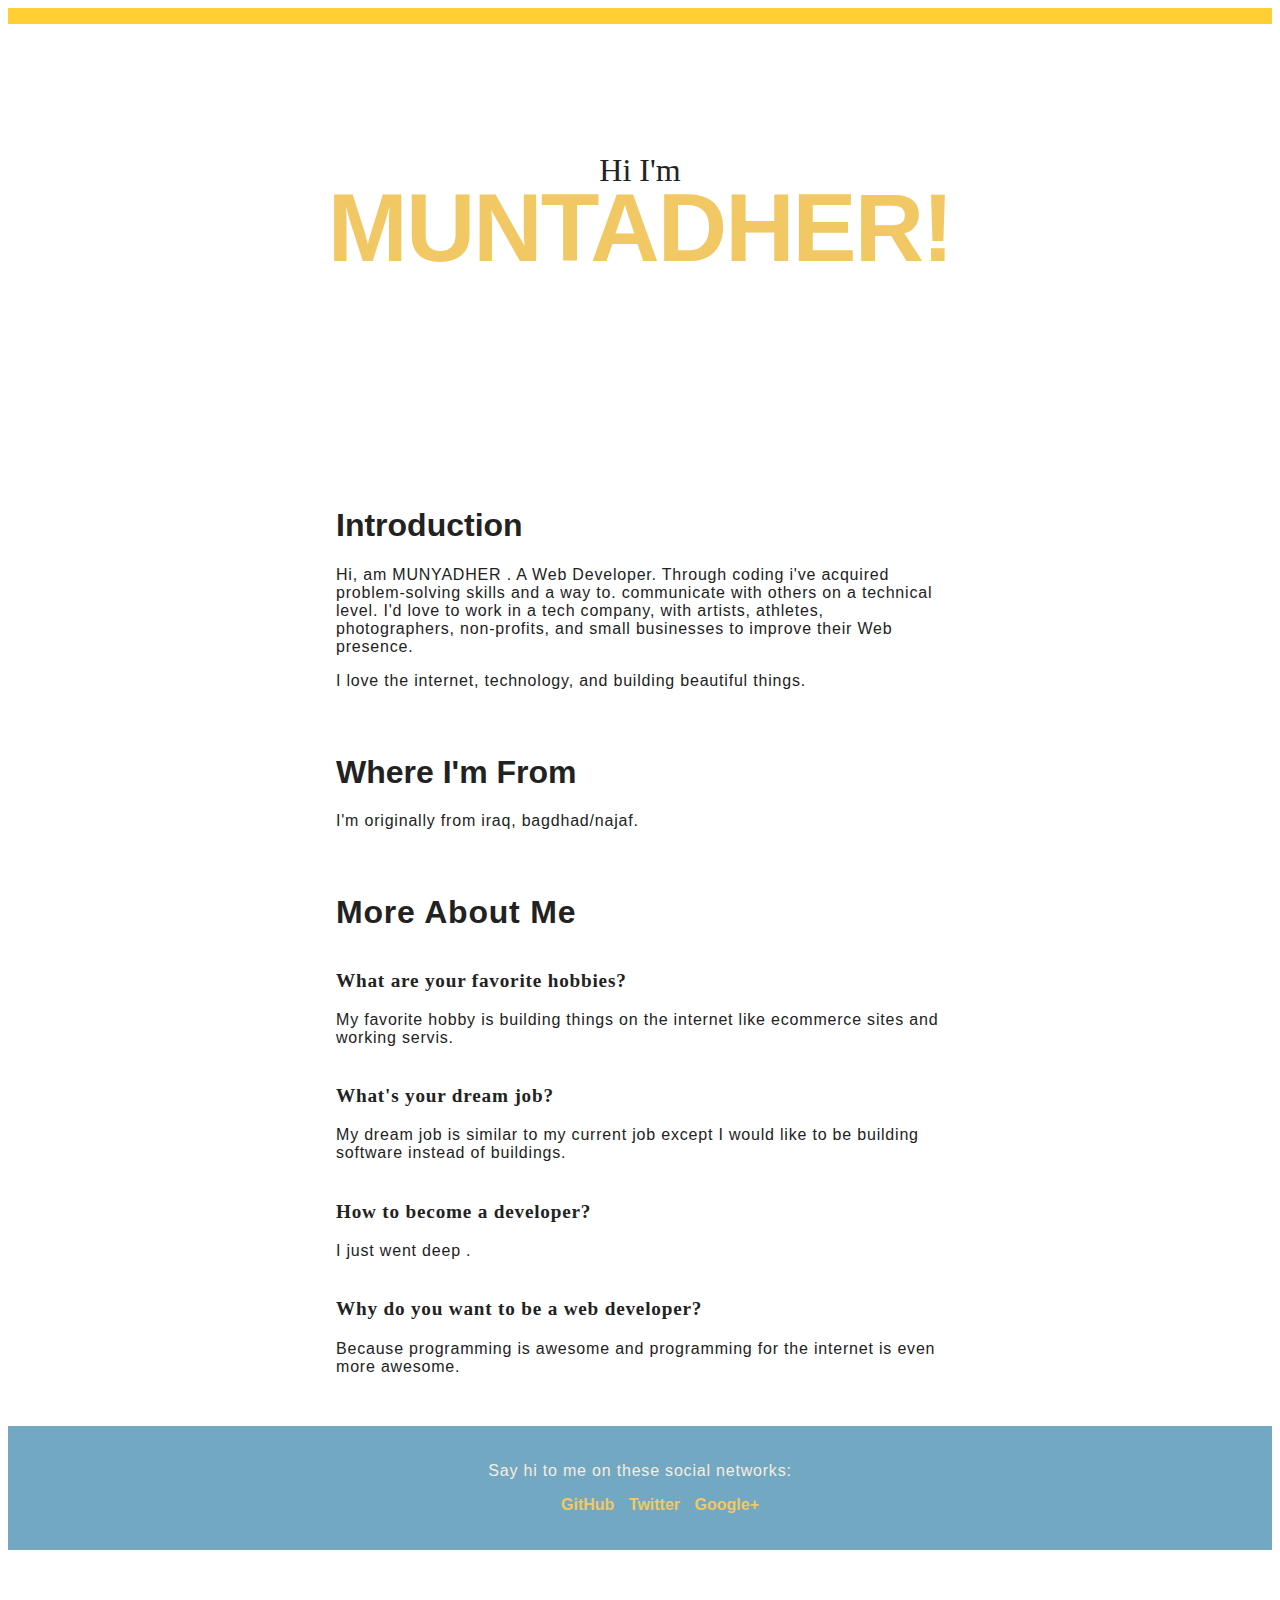
<file: author.html>
<!DOCTYPE html>
<html>
<head>
<meta charset="utf-8"/>
<meta http-equiv="X-UA-Compatible" content="IE=edge"/>
<title>about</title>
<meta name="description" content="Thoughts, reviews and ideas since 1999."/>
<meta name="viewport" content="width=device-width, initial-scale=1.0"/>
<style>
	body {
    /* Typography Declarations */
    color: #222222;
    font-size: 1em;
    font-family: "Open Sans", "Helvetica Neue", sans-serif;
}

.content-footer,
.masthead-heading,
.masthead-intro {
  text-align: center;
}

.masthead {
  padding: 6em 0;
  background-image: url(mn.jpg);
  background-size: cover;
  background-repeat: no-repeat;
  border-top: solid 1em #FFCF33;
}

.masthead-intro {
    /* Layout Declarations */
    margin-bottom: 0.1em;
    /* Typography Declarations */
    font-family: "Gentium Book Basic", Georgia, serif;
    font-size: 2em;
}

.masthead-heading {
    /* Layout Declarations */
    color: #F1C863;
    margin-top: -0.2em;
    /* Typography Declarations */
    font-family: "Open Sans", "Helvetica Neue", sans-serif;
    font-weight: bold;
    font-size: 6em;
    letter-spacing: -0.02em;
    text-transform: uppercase;
}

.introduction-section,
.location-section,
.questions-section {
    max-width: 38em;
    margin-left: auto;
    margin-right: auto;
    margin-top: 2em;
}

.introduction-section > p,
.location-section > p,
.questions-section,
.content-footer > p {
    /* Typography Declarations */
    font-weight: 300;
    letter-spacing: 0.05em;
}

.questions-section > h2 {
    font-family: "Gentium Book Basic", Georgia, serif;
    font-size: 1.2em;
    font-weight: bold;
    /* Layout */
    margin: 2em 0 1em 0;
}

section > h1 {
    margin-top: 2em;
}

.content-footer,
.masthead-heading,
.masthead-intro {
  text-align: center;
}

.masthead {
  padding: 6em 0;
  background-image: url('https://i.imgur.com/yGmrlyg.jpg');
  background-size: cover;
  background-repeat: no-repeat;
  border-top: solid 1em #FFCF33;
}

.masthead-intro {
  margin-bottom: 0.1em;
  font-family: "Gentium Book Basic", Georgia, serif;
    font-size: 2em;
}

.masthead-heading {
  margin-top: -0.2em;
  font-family: "Open Sans", "Helvetica Neue", sans-serif;
  font-weight: bold;
  font-size: 6em;
  letter-spacing: -0.02em;
  text-transform: uppercase;
}
.introduction > p,
.location > p,
.content-footer > p {
    /* Typography Declarations */
    font-weight: 300;
    letter-spacing: 0.05em;
}
h2 {
    /* Typography Declarations */
    font-family: "Gentium Book Basic", Georgia, serif;
    font-size: 1.2em;
    font-weight: bold;
}

.introduction-section,
.location-section,
.questions-section {
    max-width: 38em;
    margin-left: auto;
    margin-right: auto;
    margin-top: 2em;
}
.content-footer {
  margin: 50px 0;
  padding: 20px 0;
  text-align: center;
  background-color: #73A8C2;
  text-decoration: none;
}
.social > li {
  display: inline-block;
  margin: 0 5px;
}
.content-footer > p {
  color: #F7EDE1;
}
a {
    font-weight: bold;
    text-decoration: none;
    color: #F1C863;
}
  
@media only screen and (max-width: 500px) {
    .masthead {
        padding: 3em 0;
    }
    .masthead-heading {
        font-size: 3em;
    }
    .content-footer {
        padding: 2em 2.5em;
  }
}
</style>
</head>
<body>
	<header class='masthead'>
		<p class='masthead-intro'>Hi I'm</p>
		<h1 class='masthead-heading'>muntadher!</h1>
	  </header>
	  <section class="introduction-section">
		  <h1>Introduction</h1>
		  <p>Hi, am MUNYADHER . A Web Developer. Through coding i've acquired problem-solving skills and a way to.

			communicate with others on a technical level. I'd love to work in a tech company, with artists, athletes, photographers, non-profits, and
			
			small businesses to improve their Web presence.</p>
		  <p>I love the internet, technology, and building beautiful things.</p>
	  </section>
	  <section class="location-section">
		  <h1>Where I'm From</h1>
		  <p>I'm originally from iraq, bagdhad/najaf. </p>
	  </section>
	  <section class="questions-section">
		  <h1>More About Me</h1>
		  <h2>What are your favorite hobbies?</h2>
		  <p>My favorite hobby is building things on the internet like ecommerce sites and working servis.</p>
		  <h2>What's your dream job?</h2>
		  <p>My dream job is similar to my current job except I would like to be building software instead of buildings.</p>
		  <h2>How to become a developer?</h2>
		  <p>I just went deep .</p>
		  <h2>Why do you want to be a web developer?</h2>
		  <p>Because programming is awesome and programming for the internet is even more awesome.</p>
	  </section>
	  
	  <footer class="content-footer">
		  <p>Say hi to me on these social networks:</p>
		  <ul class="social">
			  <li><a class="css-is-deranged" href="https://github.com/muntdher-rg">GitHub</a></li>
			  <li><a class="css-is-deranged" href="https://twitter.com/muntader566">Twitter</a></li>
			  <li><a class="css-is-deranged" href="_INSERT_GOOGLE+_URL_HERE_">Google+</a></li>
		  </ul>
		
	  </footer>
</body>
</html>
</file>
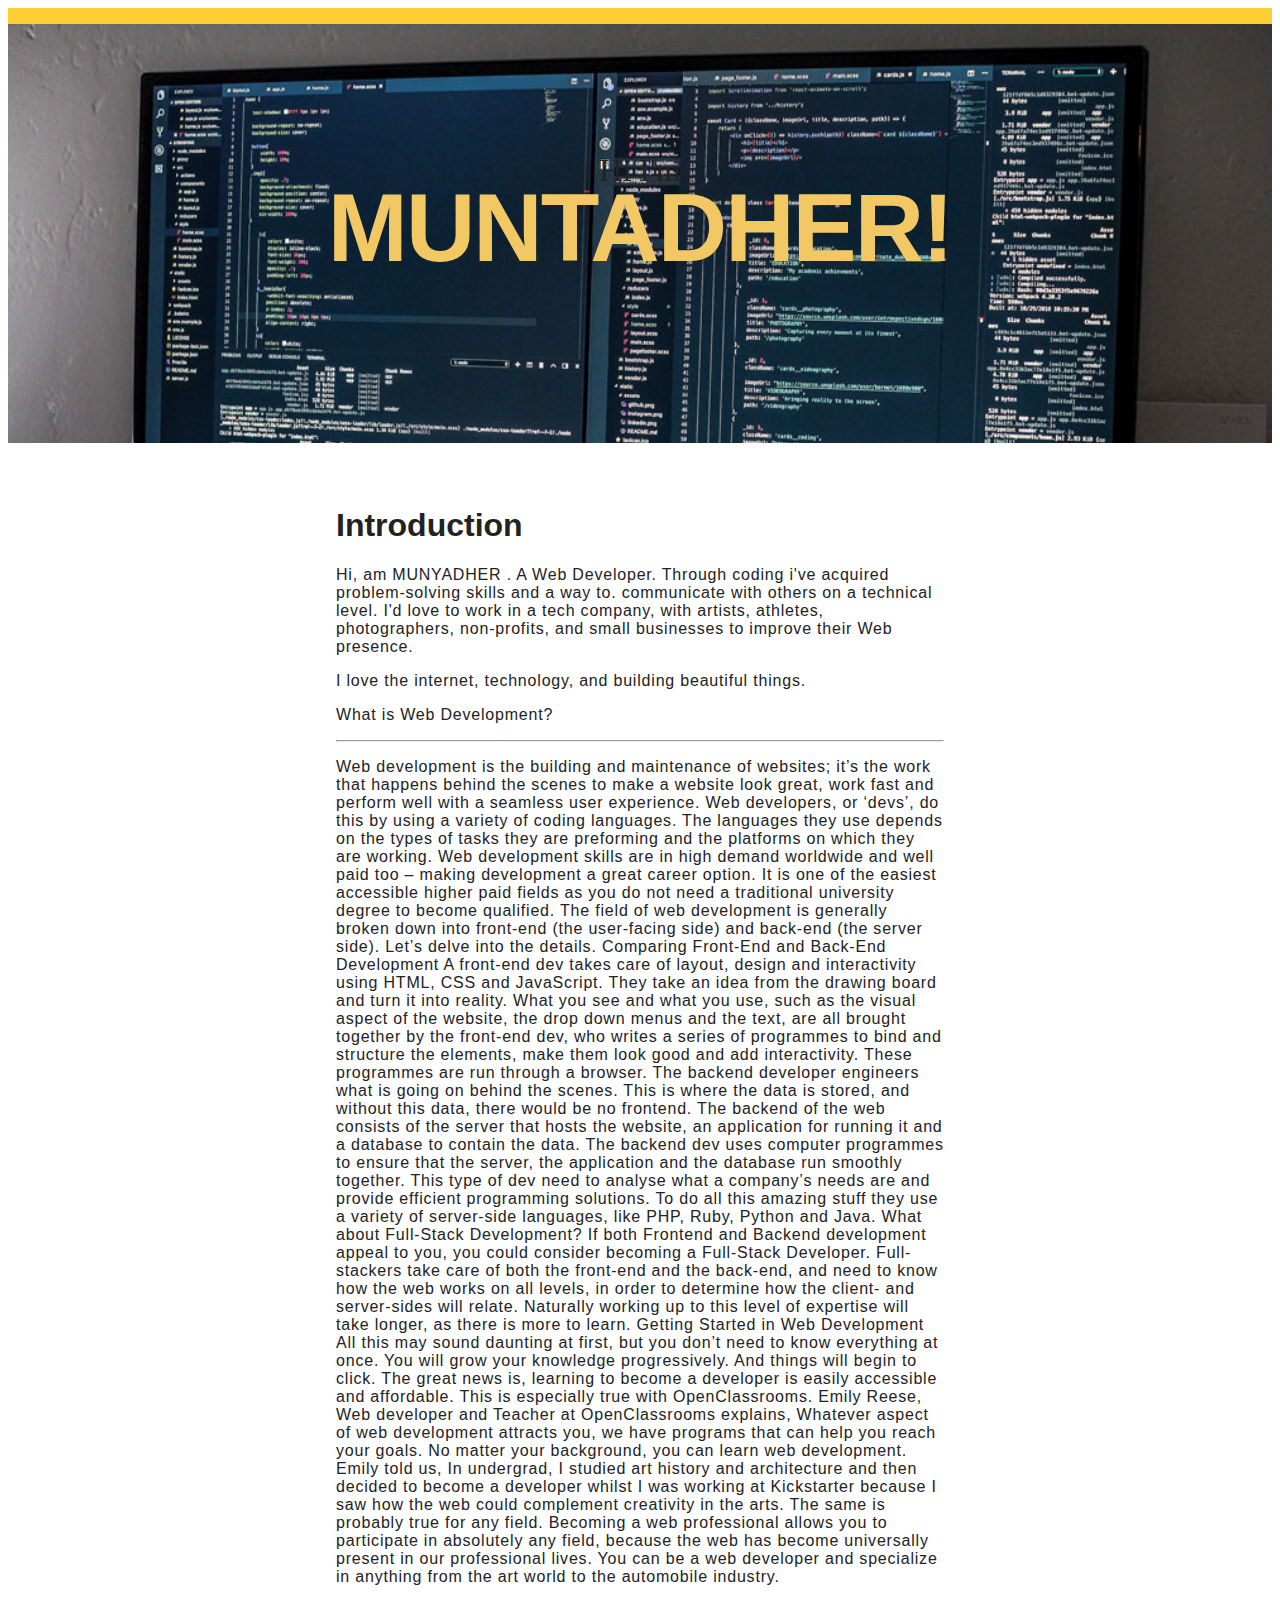
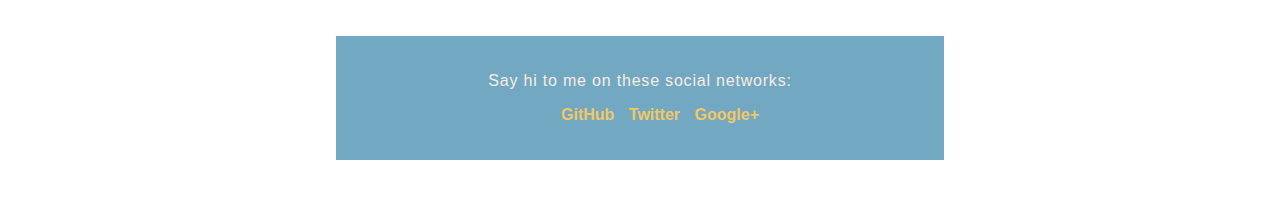
<file: hug.html>
<!DOCTYPE html>
<html>
<head>
<meta charset="utf-8"/>
<meta http-equiv="X-UA-Compatible" content="IE=edge"/>
<title>about</title>
<meta name="description" content="Thoughts, reviews and ideas since 1999."/>
<meta name="viewport" content="width=device-width, initial-scale=1.0"/>
<style>
	body {
    /* Typography Declarations */
    color: #222222;
    font-size: 1em;
    font-family: "Open Sans", "Helvetica Neue", sans-serif;
}

.content-footer,
.masthead-heading,
.masthead-intro {
  text-align: center;
}

.masthead {
  padding: 6em 0;
  background-image: url(image_1.jpg);
  background-size: cover;
  background-repeat: no-repeat;
  border-top: solid 1em #FFCF33;
}

.masthead-intro {
    /* Layout Declarations */
    margin-bottom: 0.1em;
    /* Typography Declarations */
    font-family: "Gentium Book Basic", Georgia, serif;
    font-size: 2em;
}

.masthead-heading {
    /* Layout Declarations */
    color: #F1C863;
    margin-top: -0.2em;
    /* Typography Declarations */
    font-family: "Open Sans", "Helvetica Neue", sans-serif;
    font-weight: bold;
    font-size: 6em;
    letter-spacing: -0.02em;
    text-transform: uppercase;
}

.introduction-section,
.location-section,
.questions-section {
    max-width: 38em;
    margin-left: auto;
    margin-right: auto;
    margin-top: 2em;
}

.introduction-section > p,
.location-section > p,
.questions-section,
.content-footer > p {
    /* Typography Declarations */
    font-weight: 300;
    letter-spacing: 0.05em;
}

.questions-section > h2 {
    font-family: "Gentium Book Basic", Georgia, serif;
    font-size: 1.2em;
    font-weight: bold;
    /* Layout */
    margin: 2em 0 1em 0;
}

section > h1 {
    margin-top: 2em;
}

.content-footer,
.masthead-heading,
.masthead-intro {
  text-align: center;
}

.masthead {
  padding: 6em 0;
  background-image: url(image_1.jpg);
  background-size: cover;
  background-repeat: no-repeat;
  border-top: solid 1em #FFCF33;
}

.masthead-intro {
  margin-bottom: 0.1em;
  font-family: "Gentium Book Basic", Georgia, serif;
    font-size: 2em;
}

.masthead-heading {
  margin-top: -0.2em;
  font-family: "Open Sans", "Helvetica Neue", sans-serif;
  font-weight: bold;
  font-size: 6em;
  letter-spacing: -0.02em;
  text-transform: uppercase;
}
.introduction > p,
.location > p,
.content-footer > p {
    /* Typography Declarations */
    font-weight: 300;
    letter-spacing: 0.05em;
}
h2 {
    /* Typography Declarations */
    font-family: "Gentium Book Basic", Georgia, serif;
    font-size: 1.2em;
    font-weight: bold;
}

.introduction-section,
.location-section,
.questions-section {
    max-width: 38em;
    margin-left: auto;
    margin-right: auto;
    margin-top: 2em;
}
.content-footer {
  margin: 50px 0;
  padding: 20px 0;
  text-align: center;
  background-color: #73A8C2;
  text-decoration: none;
}
.social > li {
  display: inline-block;
  margin: 0 5px;
}
.content-footer > p {
  color: #F7EDE1;
}
a {
    font-weight: bold;
    text-decoration: none;
    color: #F1C863;
}
  
@media only screen and (max-width: 500px) {
    .masthead {
        padding: 3em 0;
    }
    .masthead-heading {
        font-size: 3em;
    }
    .content-footer {
        padding: 2em 2.5em;
  }
}
</style>
</head>
<body>
	<header class='masthead'>
		<p class='masthead-intro'>Hi I'm</p>
		<h1 class='masthead-heading'>muntadher!</h1>
	  </header>
	  <section class="introduction-section">
		  <h1>Introduction</h1>
		  <p>Hi, am MUNYADHER . A Web Developer. Through coding i've acquired problem-solving skills and a way to.

			communicate with others on a technical level. I'd love to work in a tech company, with artists, athletes, photographers, non-profits, and
			
			small businesses to improve their Web presence.</p>
		  <p>I love the internet, technology, and building beautiful things.</p>
	  <p>
        What is Web Development?

 
      </p>
      <hr>
      <p>
        Web development is the building and maintenance of websites; it’s the work that happens behind the scenes to make a website look great, work fast and perform well with a seamless user experience.

        Web developers, or ‘devs’, do this by using a variety of coding languages. The languages they use depends on the types of tasks they are preforming and the platforms on which they are working.
        
        Web development skills are in high demand worldwide and well paid too – making development a great career option. It is one of the easiest accessible higher paid fields as you do not need a traditional university degree to become qualified.
        
        The field of web development is generally broken down into front-end (the user-facing side) and back-end (the server side). Let’s delve into the details.
        
        Comparing Front-End and Back-End Development
        A front-end dev takes care of layout, design and interactivity using HTML, CSS and JavaScript. They take an idea from the drawing board and turn it into reality.
        
        What you see and what you use, such as the visual aspect of the website, the drop down menus and the text, are all brought together by the front-end dev, who writes a series of programmes to bind and structure the elements, make them look good and add interactivity. These programmes are run through a browser.
        
        The backend developer engineers what is going on behind the scenes. This is where the data is stored, and without this data, there would be no frontend. The backend of the web consists of the server that hosts the website, an application for running it and a database to contain the data.
        
        The backend dev uses computer programmes to ensure that the server, the application and the database run smoothly together. This type of dev need to analyse what a company’s needs are and provide efficient programming solutions. To do all this amazing stuff they use a variety of server-side languages, like PHP, Ruby, Python and Java.
        
        What about Full-Stack Development?
        If both Frontend and Backend development appeal to you, you could consider becoming a Full-Stack Developer.
        
        Full-stackers take care of both the front-end and the back-end, and need to know how the web works on all levels, in order to determine how the client- and server-sides will relate. Naturally working up to this level of expertise will take longer, as there is more to learn.
        
        Getting Started in Web Development
        All this may sound daunting at first, but you don’t need to know everything at once. You will grow your knowledge progressively. And things will begin to click. 
        
        The great news is, learning to become a developer is easily accessible and affordable. This is especially true with OpenClassrooms. Emily Reese, Web developer and Teacher at OpenClassrooms explains,
        
        Whatever aspect of web development attracts you, we have programs that can help you reach your goals.
        
        No matter your background, you can learn web development. Emily told us,
        
        In undergrad, I studied art history and architecture and then decided to become a developer whilst I was working at Kickstarter because I saw how the web could complement creativity in the arts. The same is probably true for any field.
        
        Becoming a web professional allows you to participate in absolutely any field, because the web has become universally present in our professional lives. You can be a web developer and specialize in anything from the art world to the automobile industry.
      </p>
	  <footer class="content-footer">
		  <p>Say hi to me on these social networks:</p>
		  <ul class="social">
			  <li><a class="css-is-deranged" href="https://github.com/muntdher-rg">GitHub</a></li>
			  <li><a class="css-is-deranged" href="https://twitter.com/muntader566">Twitter</a></li>
			  <li><a class="css-is-deranged" href="_INSERT_GOOGLE+_URL_HERE_">Google+</a></li>
		  </ul>
		
	  </footer>
</body>
</html>
</file>
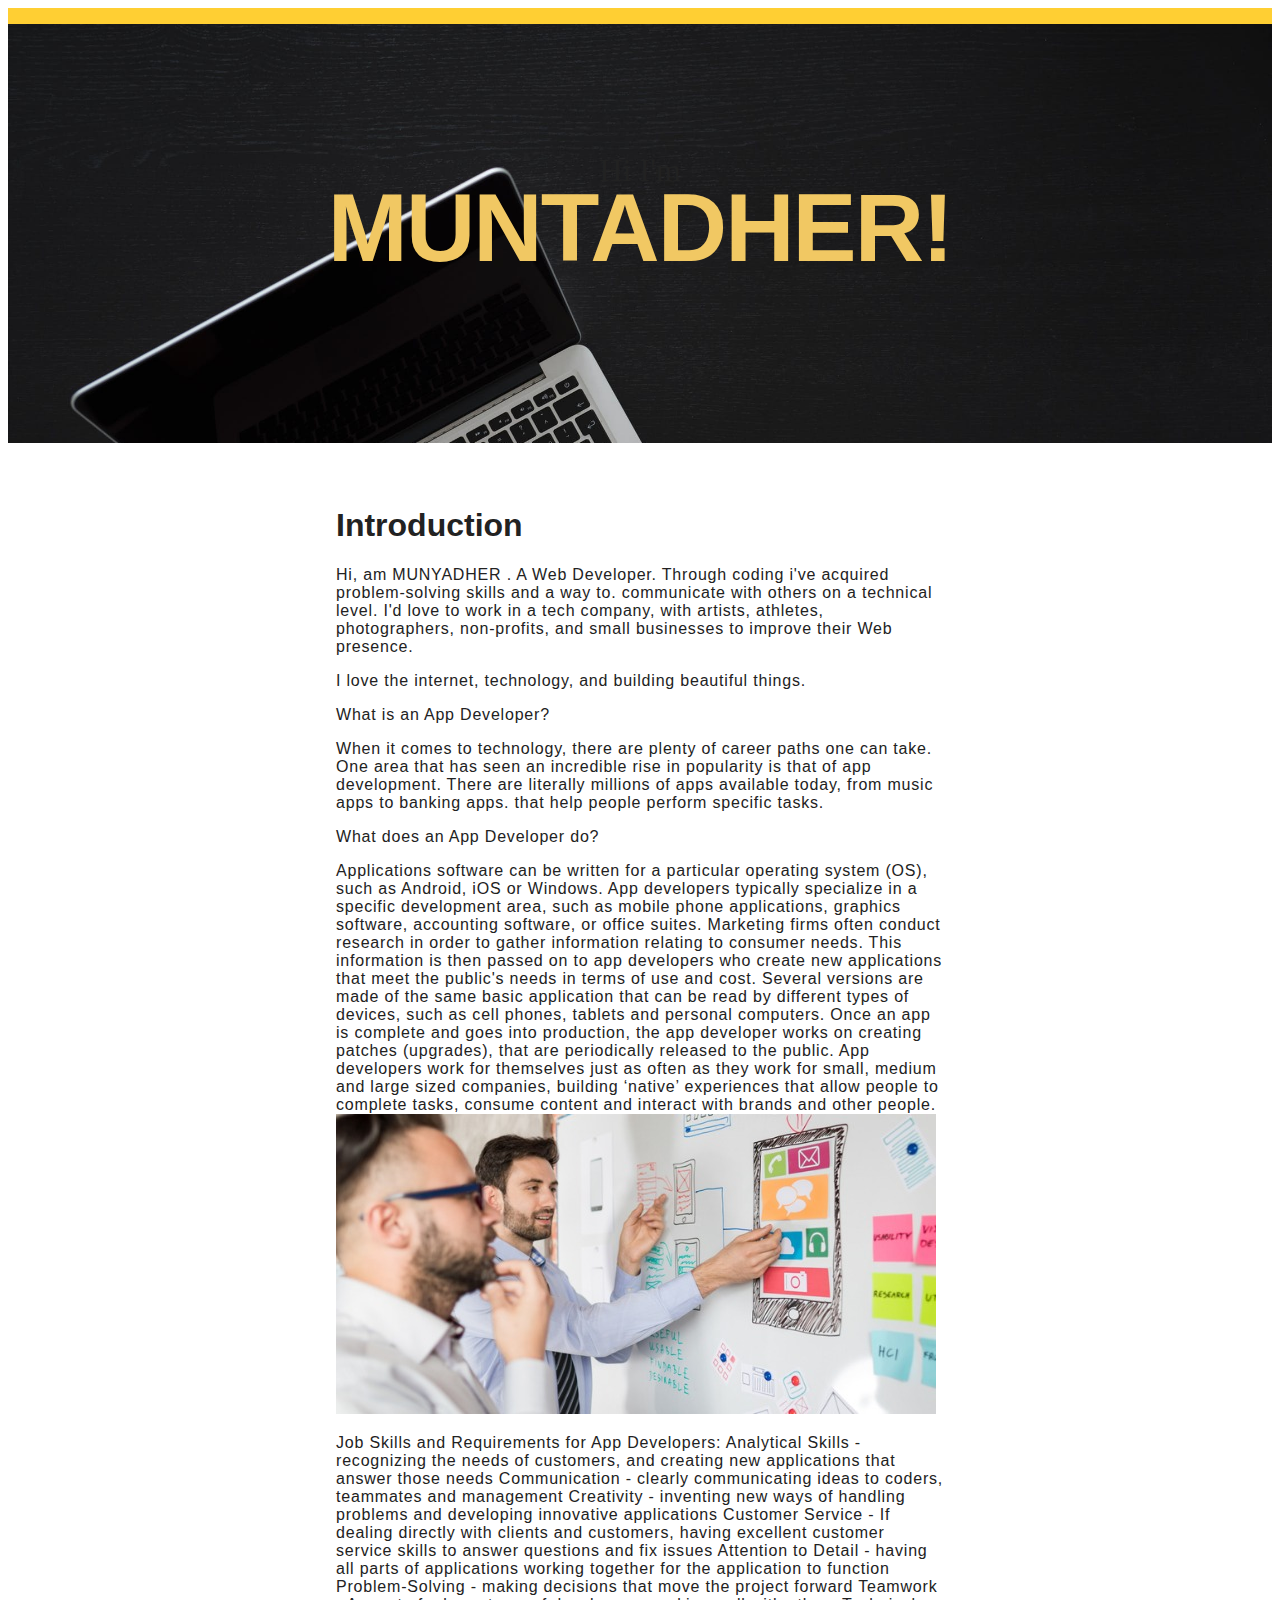
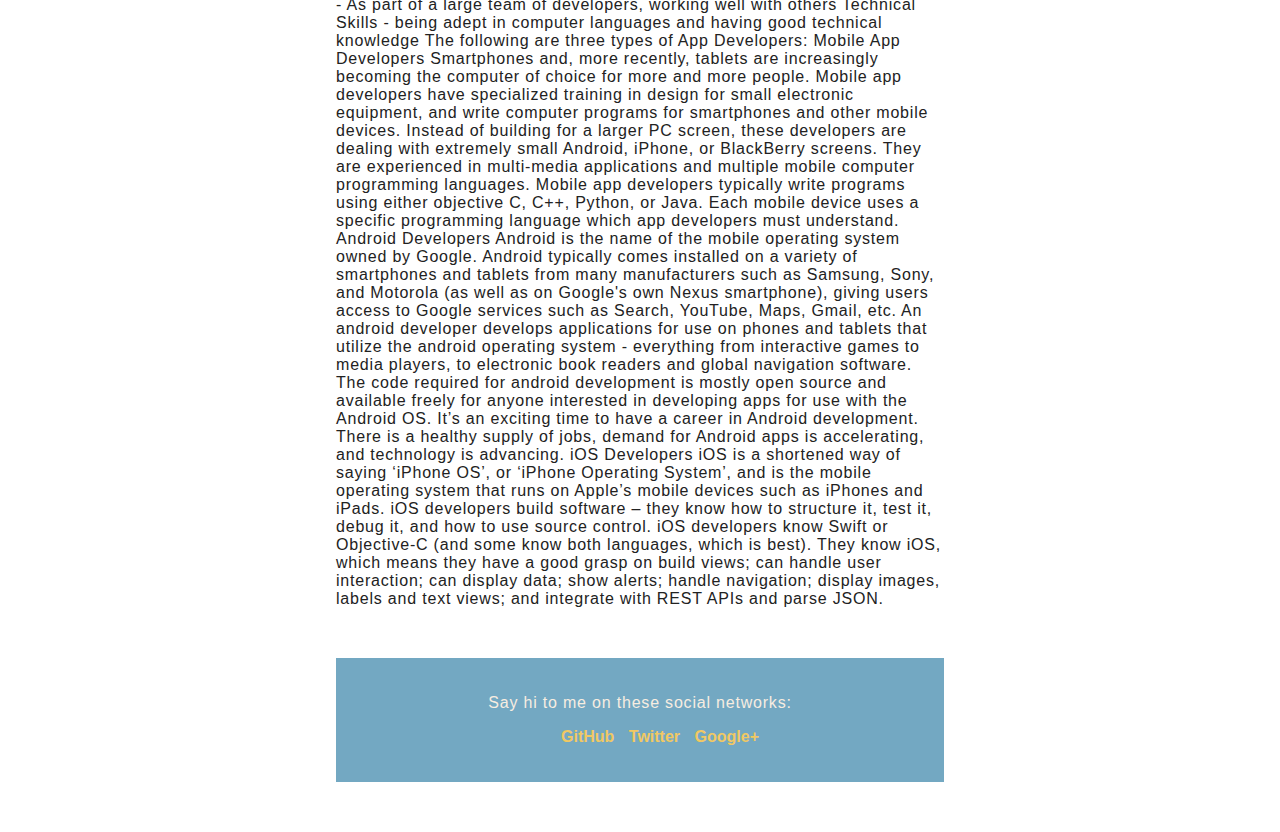
<file: ngf.html>
<!DOCTYPE html>
<html>
<head>
<meta charset="utf-8"/>
<meta http-equiv="X-UA-Compatible" content="IE=edge"/>
<title>about</title>
<meta name="description" content="Thoughts, reviews and ideas since 1999."/>
<meta name="viewport" content="width=device-width, initial-scale=1.0"/>
<style>
	body {
    /* Typography Declarations */
    color: #222222;
    font-size: 1em;
    font-family: "Open Sans", "Helvetica Neue", sans-serif;
}

.content-footer,
.masthead-heading,
.masthead-intro {
  text-align: center;
}

.masthead {
  padding: 6em 0;
  background-image: url(mn.jpg);
  background-size: cover;
  background-repeat: no-repeat;
  border-top: solid 1em #FFCF33;
}

.masthead-intro {
    /* Layout Declarations */
    margin-bottom: 0.1em;
    /* Typography Declarations */
    font-family: "Gentium Book Basic", Georgia, serif;
    font-size: 2em;
}

.masthead-heading {
    /* Layout Declarations */
    color: #F1C863;
    margin-top: -0.2em;
    /* Typography Declarations */
    font-family: "Open Sans", "Helvetica Neue", sans-serif;
    font-weight: bold;
    font-size: 6em;
    letter-spacing: -0.02em;
    text-transform: uppercase;
}

.introduction-section,
.location-section,
.questions-section {
    max-width: 38em;
    margin-left: auto;
    margin-right: auto;
    margin-top: 2em;
}

.introduction-section > p,
.location-section > p,
.questions-section,
.content-footer > p {
    /* Typography Declarations */
    font-weight: 300;
    letter-spacing: 0.05em;
}

.questions-section > h2 {
    font-family: "Gentium Book Basic", Georgia, serif;
    font-size: 1.2em;
    font-weight: bold;
    /* Layout */
    margin: 2em 0 1em 0;
}

section > h1 {
    margin-top: 2em;
}

.content-footer,
.masthead-heading,
.masthead-intro {
  text-align: center;
}

.masthead {
  padding: 6em 0;
  background-image: url(pexelsphoto129208.jpeg);
  background-size: cover;
  background-repeat: no-repeat;
  border-top: solid 1em #FFCF33;
}

.masthead-intro {
  margin-bottom: 0.1em;
  font-family: "Gentium Book Basic", Georgia, serif;
    font-size: 2em;
}

.masthead-heading {
  margin-top: -0.2em;
  font-family: "Open Sans", "Helvetica Neue", sans-serif;
  font-weight: bold;
  font-size: 6em;
  letter-spacing: -0.02em;
  text-transform: uppercase;
}
.introduction > p,
.location > p,
.content-footer > p {
    /* Typography Declarations */
    font-weight: 300;
    letter-spacing: 0.05em;
}
h2 {
    /* Typography Declarations */
    font-family: "Gentium Book Basic", Georgia, serif;
    font-size: 1.2em;
    font-weight: bold;
}

.introduction-section,
.location-section,
.questions-section {
    max-width: 38em;
    margin-left: auto;
    margin-right: auto;
    margin-top: 2em;
}
.content-footer {
  margin: 50px 0;
  padding: 20px 0;
  text-align: center;
  background-color: #73A8C2;
  text-decoration: none;
}
.social > li {
  display: inline-block;
  margin: 0 5px;
}
.content-footer > p {
  color: #F7EDE1;
}
a {
    font-weight: bold;
    text-decoration: none;
    color: #F1C863;
}
  
@media only screen and (max-width: 500px) {
    .masthead {
        padding: 3em 0;
    }
    .masthead-heading {
        font-size: 3em;
    }
    .content-footer {
        padding: 2em 2.5em;
  }
}
</style>
</head>
<body>
	<header class='masthead'>
		<p class='masthead-intro'>Hi I'm</p>
		<h1 class='masthead-heading'>muntadher!</h1>
	  </header>
	  <section class="introduction-section">
		  <h1>Introduction</h1>
		  <p>Hi, am MUNYADHER . A Web Developer. Through coding i've acquired problem-solving skills and a way to.

			communicate with others on a technical level. I'd love to work in a tech company, with artists, athletes, photographers, non-profits, and
			
			small businesses to improve their Web presence.</p>
		  <p>I love the internet, technology, and building beautiful things.</p>
	<p>What is an App Developer?</p>
	  <p>

        When it comes to technology, there are plenty of career paths one can take. One area that has seen an incredible rise in popularity is that of app development. There are literally millions of apps available today, from music apps to banking apps. that help people perform specific tasks.

      </p>
      <p>
        What does an App Developer do?
  
      </p>
      <p>   

        Applications software can be written for a particular operating system (OS), such as Android, iOS or Windows. App developers typically specialize in a specific development area, such as mobile phone applications, graphics software, accounting software, or office suites.

        Marketing firms often conduct research in order to gather information relating to consumer needs. This information is then passed on to app developers who create new applications that meet the public's needs in terms of use and cost. Several versions are made of the same basic application that can be read by different types of devices, such as cell phones, tablets and personal computers.
        
        Once an app is complete and goes into production, the app developer works on creating patches (upgrades), that are periodically released to the public. App developers work for themselves just as often as they work for small, medium and large sized companies, building ‘native’ experiences that allow people to complete tasks, consume content and interact with brands and other people.

<img src="hk.jpg">
      </p>
      <p>   

        Job Skills and Requirements for App Developers:

        Analytical Skills - recognizing the needs of customers, and creating new applications that answer those needs
        Communication - clearly communicating ideas to coders, teammates and management
        Creativity - inventing new ways of handling problems and developing innovative applications
        Customer Service - If dealing directly with clients and customers, having excellent customer service skills to answer questions and fix issues
        Attention to Detail - having all parts of applications working together for the application to function
        Problem-Solving - making decisions that move the project forward
        Teamwork - As part of a large team of developers, working well with others
        Technical Skills - being adept in computer languages and having good technical knowledge
        
        The following are three types of App Developers:
        
        Mobile App Developers
        Smartphones and, more recently, tablets are increasingly becoming the computer of choice for more and more people. Mobile app developers have specialized training in design for small electronic equipment, and write computer programs for smartphones and other mobile devices.
        
        Instead of building for a larger PC screen, these developers are dealing with extremely small Android, iPhone, or BlackBerry screens. They are experienced in multi-media applications and multiple mobile computer programming languages.
        
        Mobile app developers typically write programs using either objective C, C++, Python, or Java. Each mobile device uses a specific programming language which app developers must understand.
        
        Android Developers
        Android is the name of the mobile operating system owned by Google. Android typically comes installed on a variety of smartphones and tablets from many manufacturers such as Samsung, Sony, and Motorola (as well as on Google's own Nexus smartphone), giving users access to Google services such as Search, YouTube, Maps, Gmail, etc.
        
        An android developer develops applications for use on phones and tablets that utilize the android operating system - everything from interactive games to media players, to electronic book readers and global navigation software. The code required for android development is mostly open source and available freely for anyone interested in developing apps for use with the Android OS.
        
        It’s an exciting time to have a career in Android development. There is a healthy supply of jobs, demand for Android apps is accelerating, and technology is advancing.
        
        iOS Developers
        iOS is a shortened way of saying ‘iPhone OS’, or ‘iPhone Operating System’, and is the mobile operating system that runs on Apple’s mobile devices such as iPhones and iPads.
        
        iOS developers build software – they know how to structure it, test it, debug it, and how to use source control. iOS developers know Swift or Objective-C (and some know both languages, which is best).
        
        They know iOS, which means they have a good grasp on build views; can handle user interaction; can display data; show alerts; handle navigation; display images, labels and text views; and integrate with REST APIs and parse JSON.
        
        


      </p>
	  <footer class="content-footer">
		  <p>Say hi to me on these social networks:</p>
		  <ul class="social">
			  <li><a class="css-is-deranged" href="https://github.com/muntdher-rg">GitHub</a></li>
			  <li><a class="css-is-deranged" href="https://twitter.com/muntader566">Twitter</a></li>
			  <li><a class="css-is-deranged" href="_INSERT_GOOGLE+_URL_HERE_">Google+</a></li>
		  </ul>
		
	  </footer>
</body>
</html>
</file>
